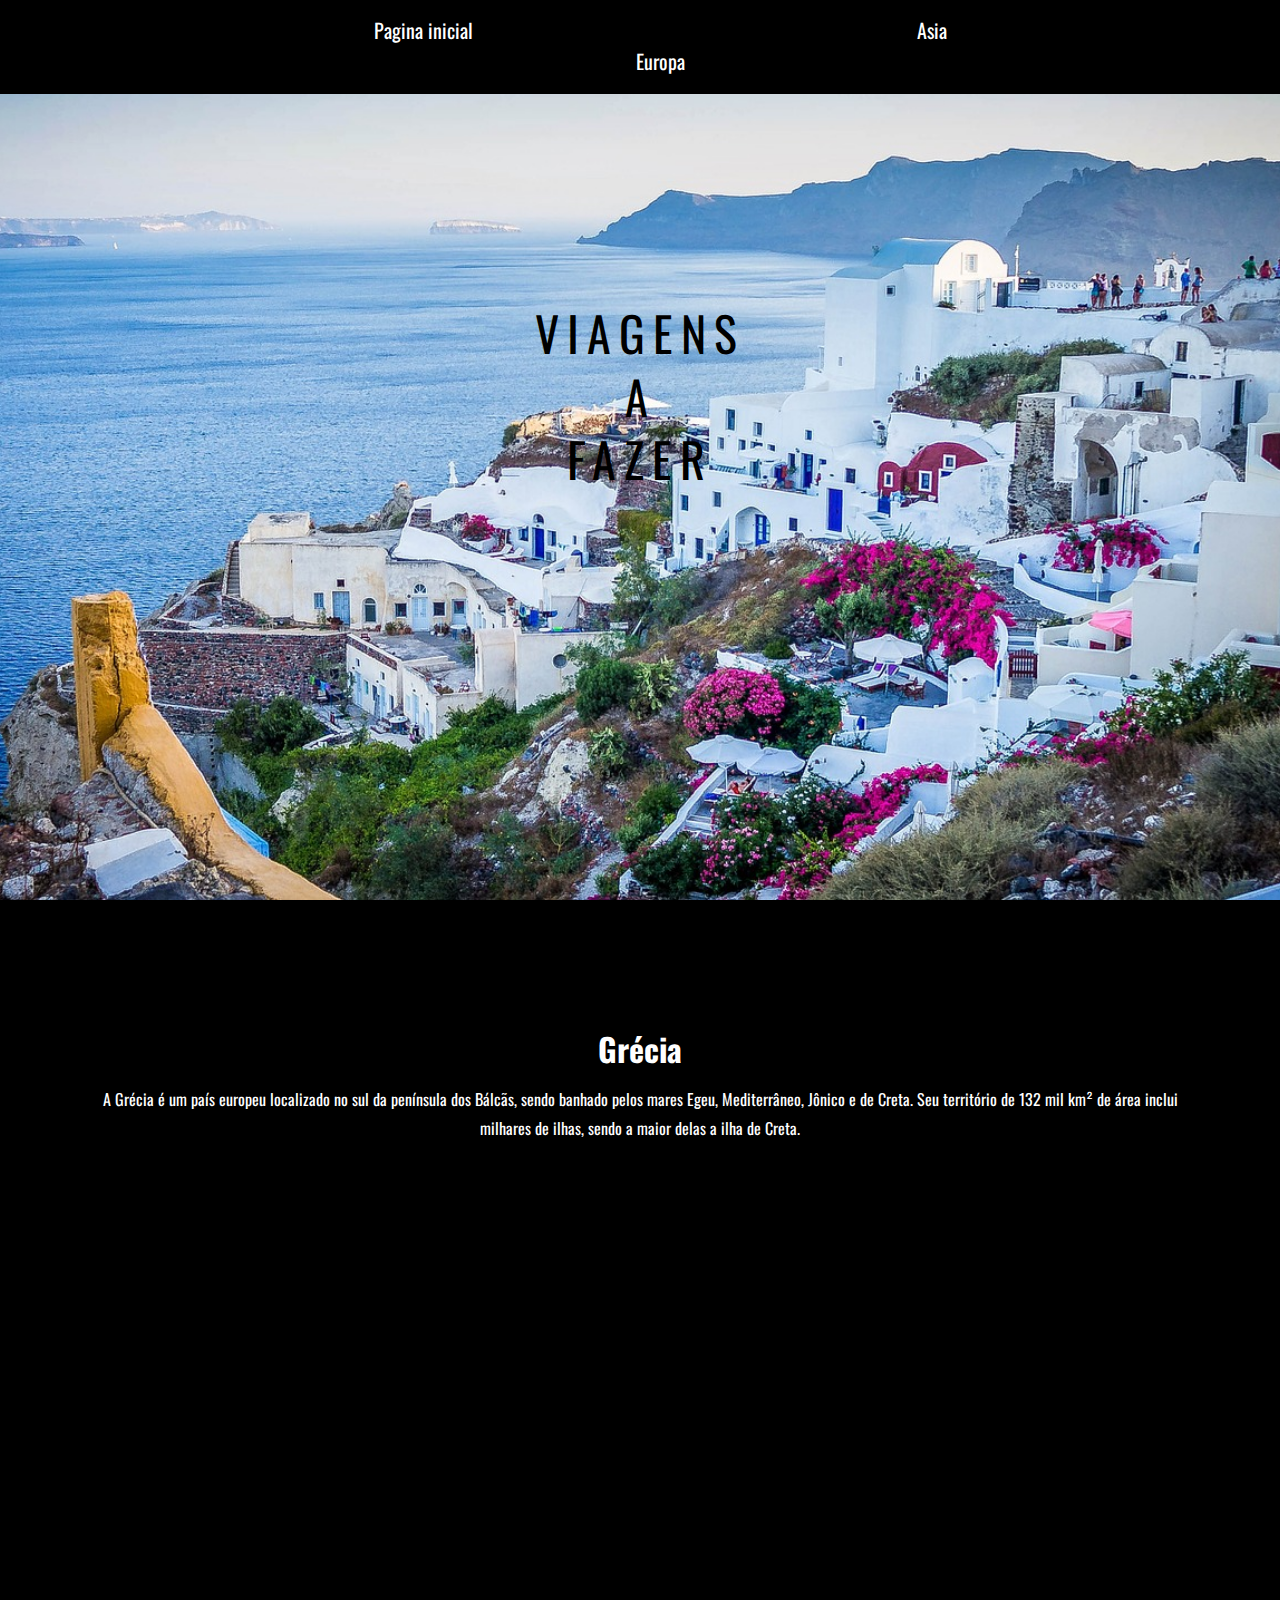
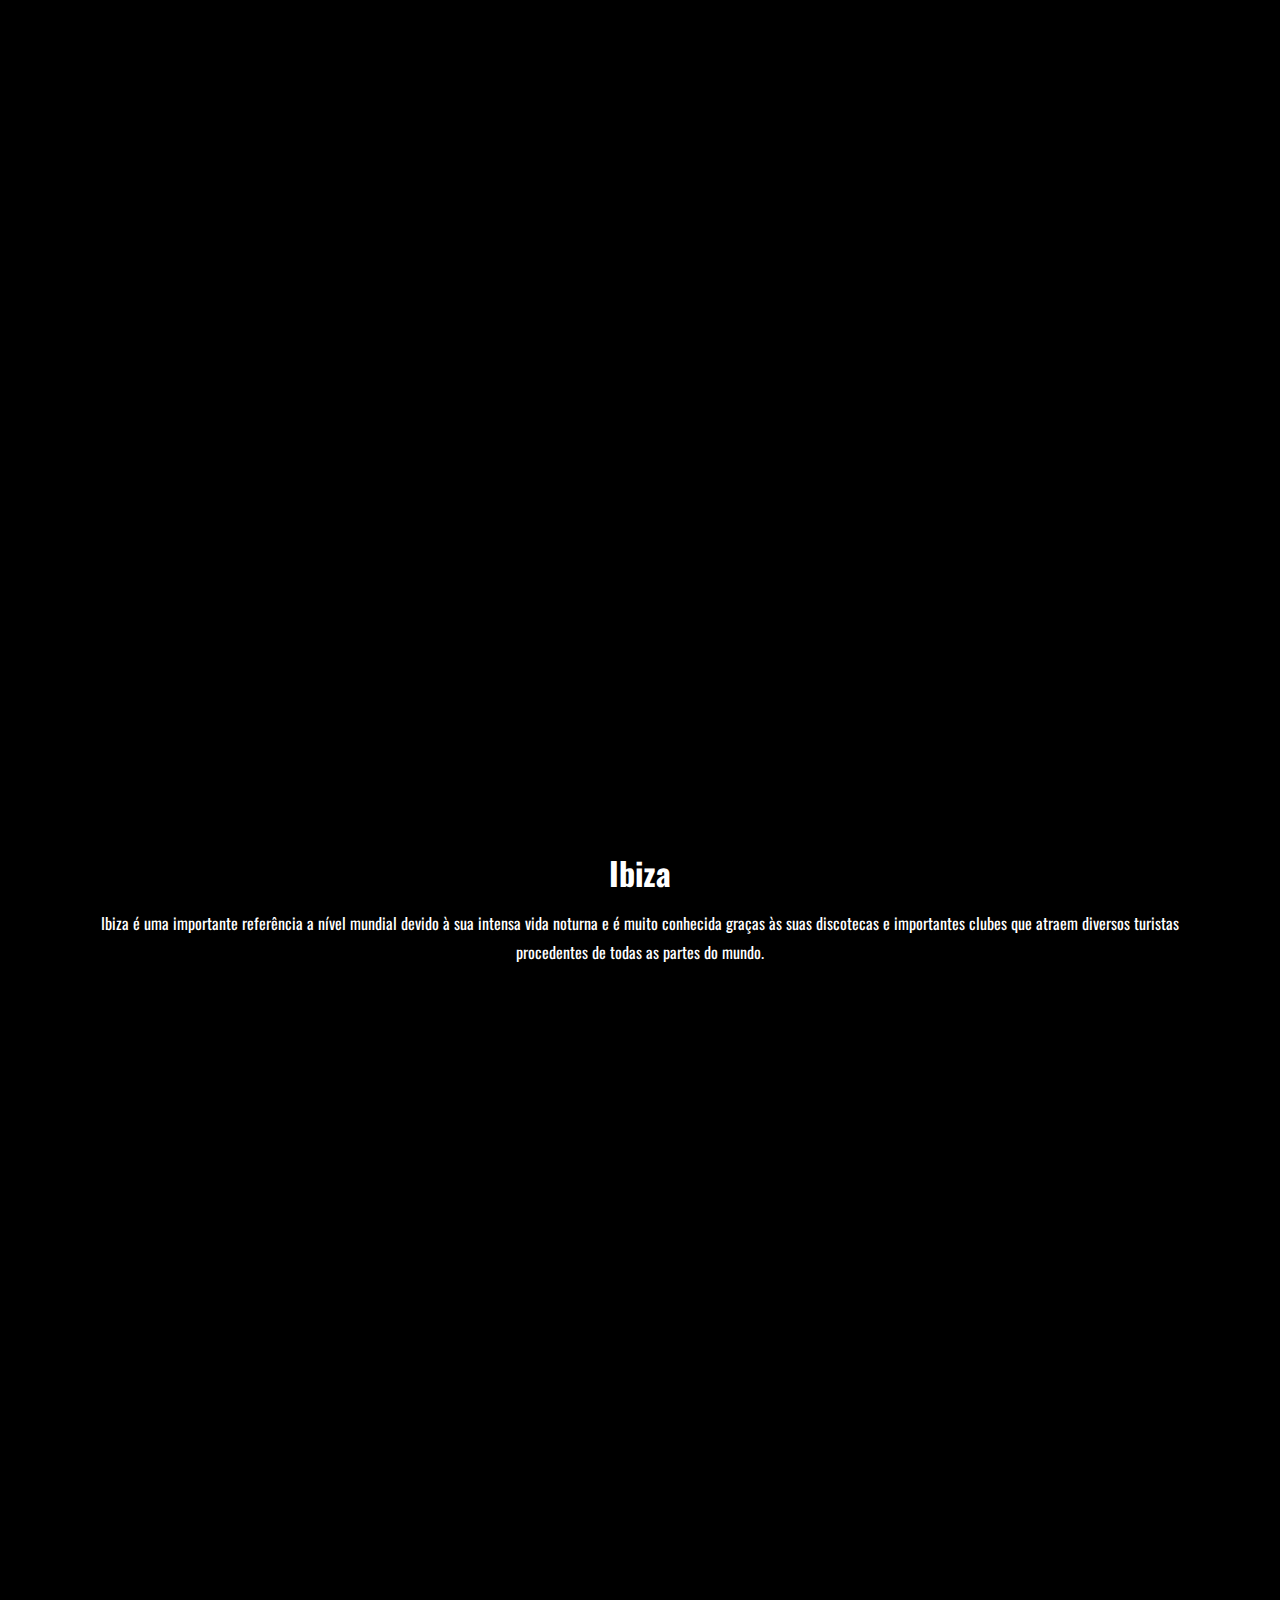
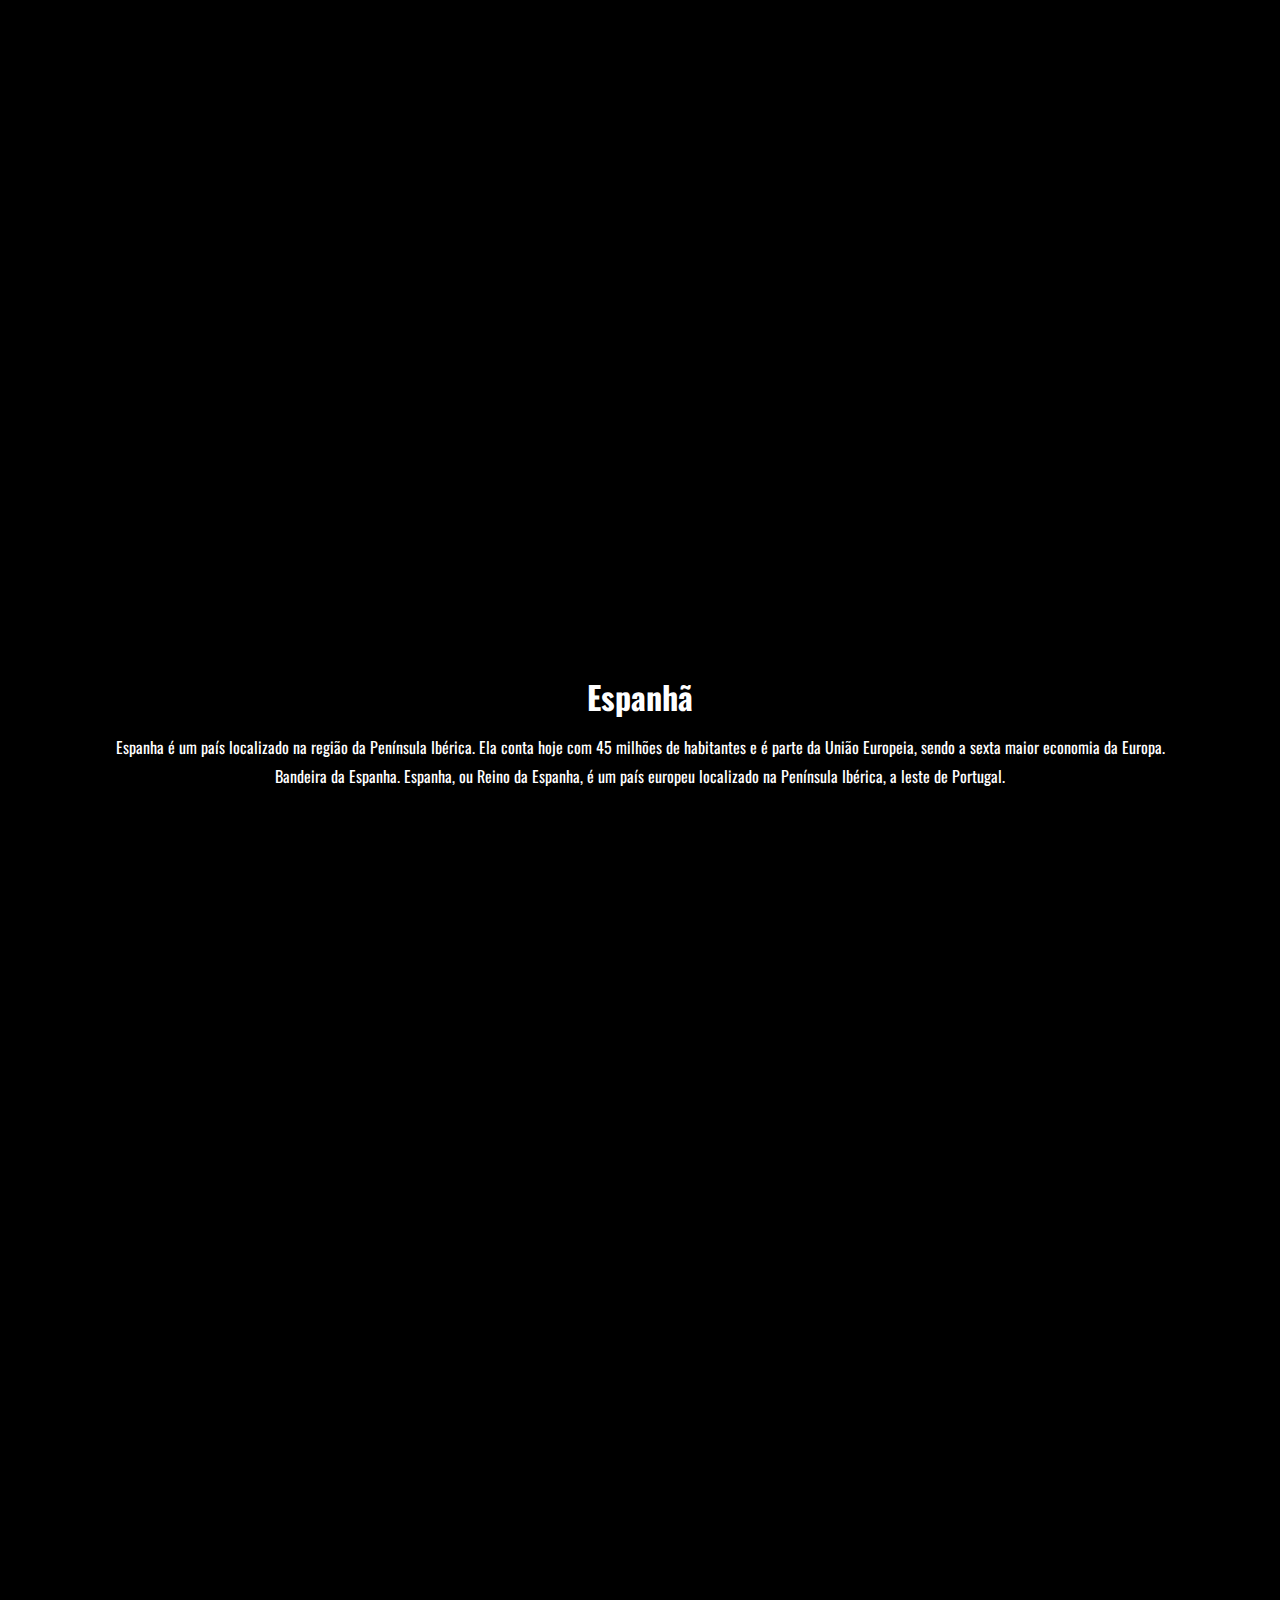
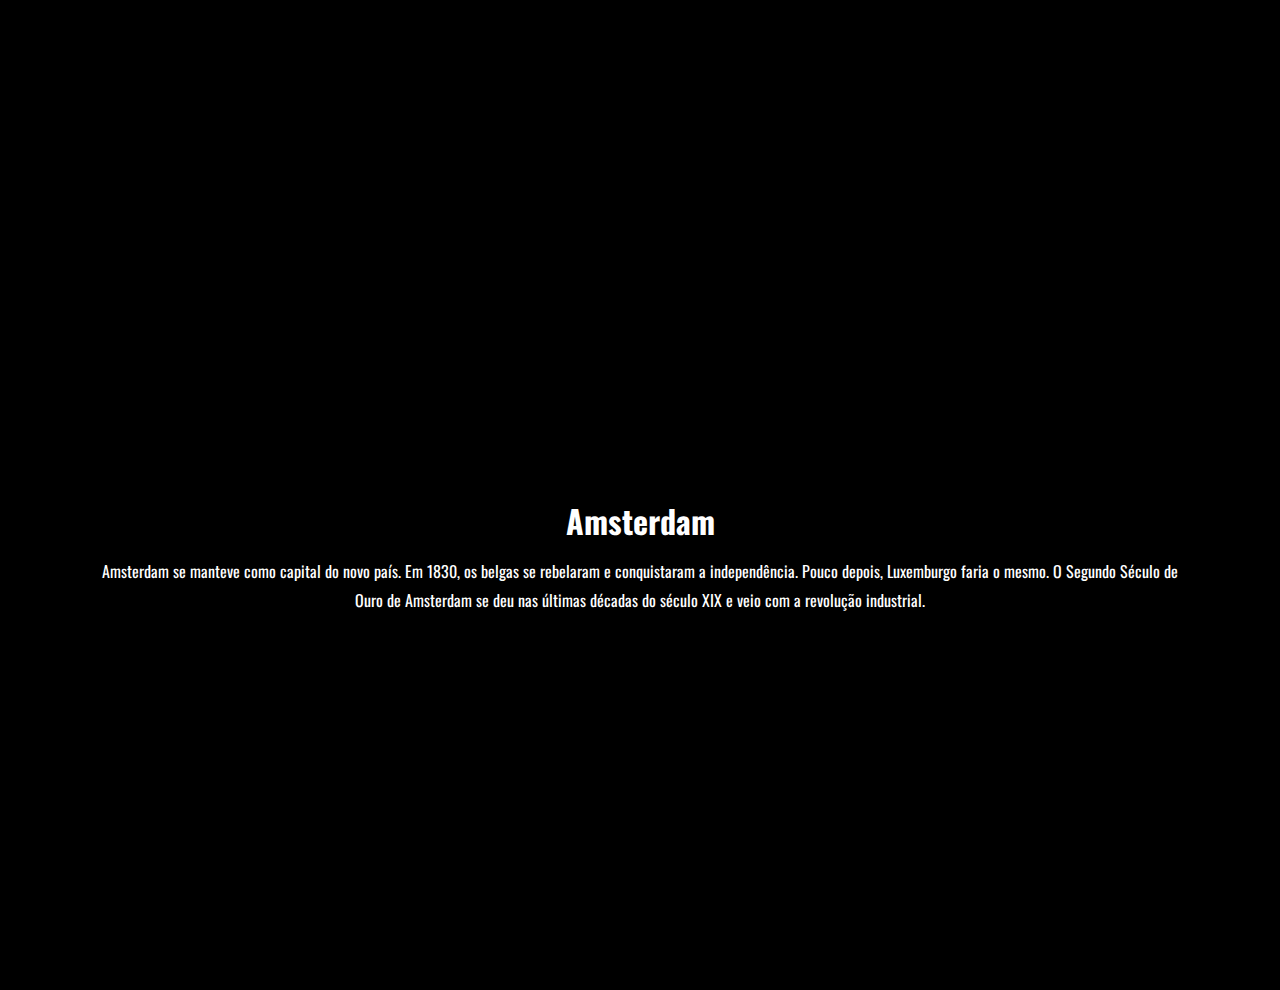
<file: atv-parallax/index.html>
<!DOCTYPE html>
<html lang="pt-br">

<head>
    <meta charset="UTF-8">
    <meta name="viewport" content="width=device-width, initial-scale=1.0">
    <title>Viagens a Europa</title>
    <link rel="stylesheet" href="style.css">
    <link rel="icon" href="img/1.jpg">

</head>


<body class="dark">
    <header>
        <div class="align-self">
            <nav>
            <ul class="navbar-nav">
                <li class="nav-item"><a class="nav-link active" href="index.html">Pagina inicial</a></li> 
                <li class="nav-item"><a class="nav-link active" href="asia.html">Asia</a></li>    
       <li class="nav-item"><a class="nav-link active" href="europa.html">Europa</a></li>
       
        </ul>
    </nav>
        </div>
    </header>
    <div class="image1">
        <div class="title">Viagens</div>
        <div class="title2">a</div>
        <div class="title3">Fazer</div>
    </div>

    <section>
        <h1>Grécia</h1>
        <p>A Grécia é um país europeu localizado no sul da península dos Bálcãs, sendo banhado pelos mares Egeu,
            Mediterrâneo, Jônico e de Creta. Seu território de 132 mil km² de área inclui milhares de ilhas, sendo a
            maior delas a ilha de Creta.</p>
        <p><iframe width="560" height="315" src="https://www.youtube.com/embed/HmEbTiv80K8?si=AvJfEEWKhswfeHUT"
                title="YouTube video player" frameborder="0"
                allow="accelerometer; autoplay; clipboard-write; encrypted-media; gyroscope; picture-in-picture; web-share"
                referrerpolicy="strict-origin-when-cross-origin" allowfullscreen></iframe></p>
    </section>

    <div class="image2"></div>
    <section>
        <h1>Ibiza</h1>
        <p>Ibiza é uma importante referência a nível mundial devido à sua intensa vida noturna e é muito conhecida
            graças às suas discotecas e importantes clubes que atraem diversos turistas procedentes de todas as partes
            do mundo.</p>
        <p><iframe width="560" height="315" src="https://www.youtube.com/embed/6nT4etaSmwI?si=NAOvqJXFVlvrzyJs"
                title="YouTube video player" frameborder="0"
                allow="accelerometer; autoplay; clipboard-write; encrypted-media; gyroscope; picture-in-picture; web-share"
                referrerpolicy="strict-origin-when-cross-origin" allowfullscreen></iframe></p>
    </section>

    <div class="image3"></div>
    <section>
        <h1>Espanhã</h1>
        <p>Espanha é um país localizado na região da Península Ibérica. Ela conta hoje com 45 milhões de habitantes e é
            parte da União Europeia, sendo a sexta maior economia da Europa. Bandeira da Espanha. Espanha, ou Reino da
            Espanha, é um país europeu localizado na Península Ibérica, a leste de Portugal.</p>
        <p><iframe width="560" height="315" src="https://www.youtube.com/embed/1wUeVFsmw94?si=ysK7AtvCTPTq-pKf"
                title="YouTube video player" frameborder="0"
                allow="accelerometer; autoplay; clipboard-write; encrypted-media; gyroscope; picture-in-picture; web-share"
                referrerpolicy="strict-origin-when-cross-origin" allowfullscreen></iframe></p>
    </section>
    <div class="image4"></div>
    <section>
        <h1>Amsterdam</h1>
        <p>Amsterdam se manteve como capital do novo país. Em 1830, os belgas se rebelaram e conquistaram a
            independência. Pouco depois, Luxemburgo faria o mesmo. O Segundo Século de Ouro de Amsterdam se deu nas
            últimas décadas do século XIX e veio com a revolução industrial.</p>
        <div class="content">
            <p><iframe width="560" height="315" src="https://www.youtube.com/embed/Oxv6IRcuNaI?si=BjG3rg0fhqJxgqly"
                    title="YouTube video player" frameborder="0"
                    allow="accelerometer; autoplay; clipboard-write; encrypted-media; gyroscope; picture-in-picture; web-share"
                    referrerpolicy="strict-origin-when-cross-origin" allowfullscreen></iframe></p>
        </div>

    </section>

</body>

</html>
</file>
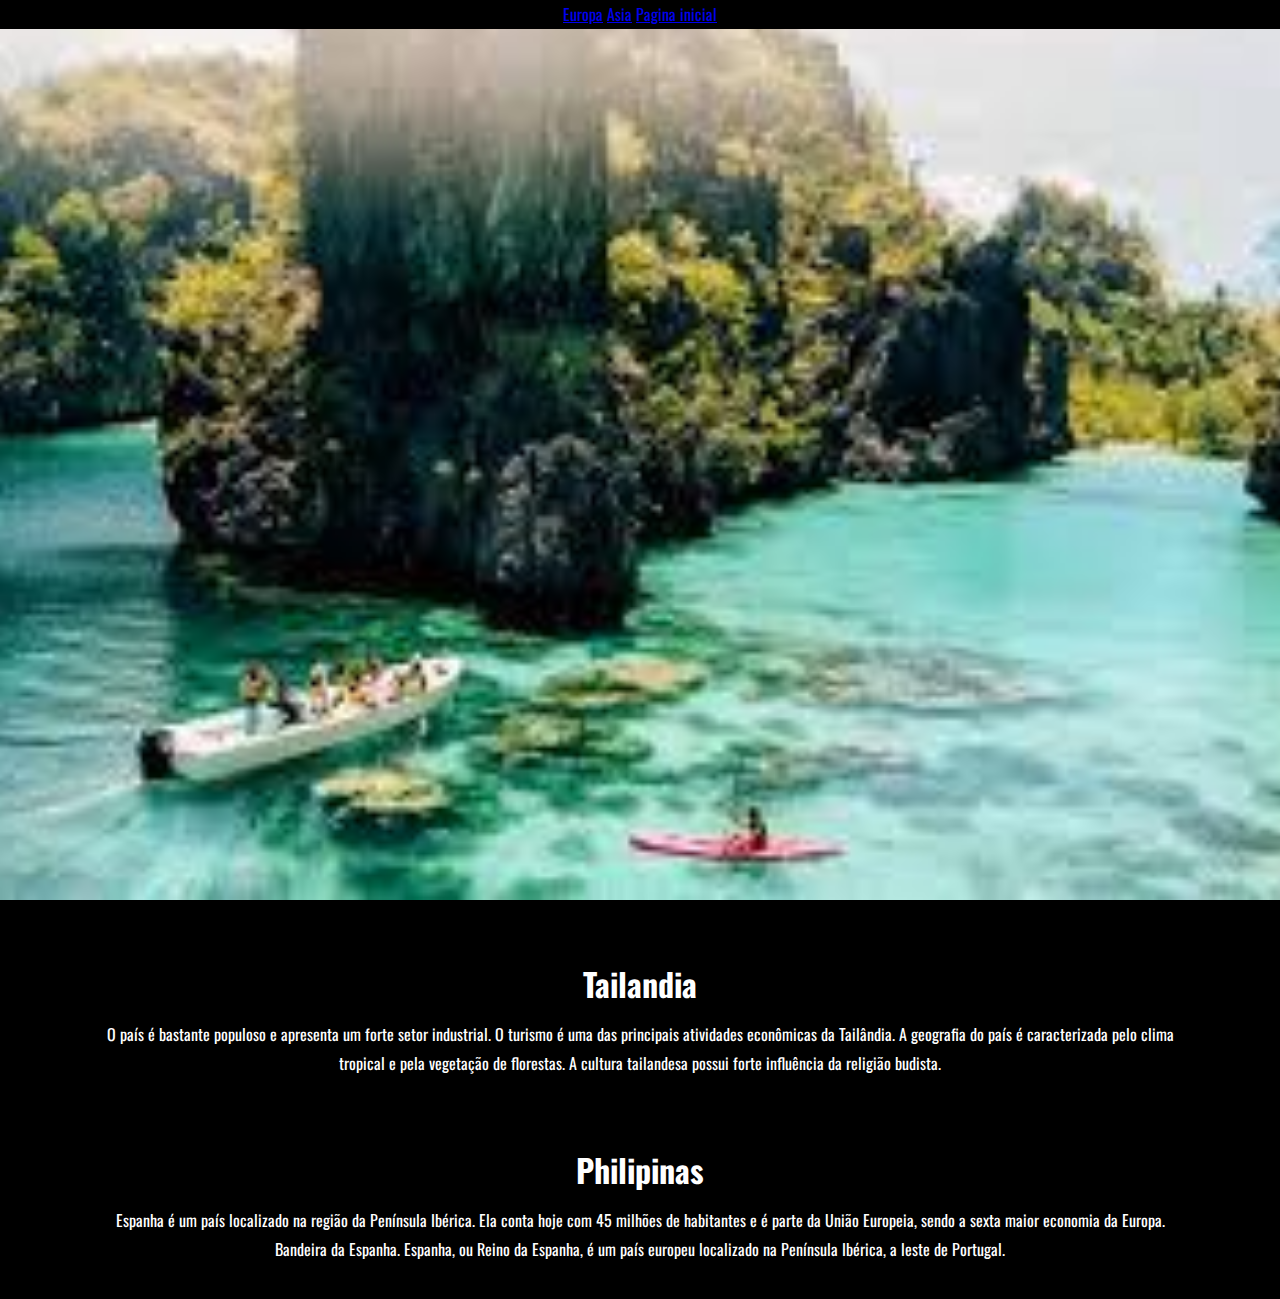
<file: atv-parallax/asia.html>
<!DOCTYPE html>
<html lang="pt-br">
<head>
    <meta charset="UTF-8">
    <meta name="viewport" content="width=device-width, initial-scale=1.0">
    <title>Asia</title>
    <link rel="stylesheet" href="style.css">
    <link rel="icon" href="img/1.jpg">

</head>
<body class="dark">

    <a href="europa.html">Europa</a>
    <a href="asia.html">Asia</a>
    <a href="index.html">Pagina inicial</a>

    <div class="image10"></div>
    <section>
        <h1>Tailandia</h1>
        <p>O país é bastante populoso e apresenta um forte setor industrial. O turismo é uma das principais atividades econômicas da Tailândia. A geografia do país é caracterizada pelo clima tropical e pela vegetação de florestas. A cultura tailandesa possui forte influência da religião budista.</p>
        
    </section>

    <div class="image11"></div>
    <section>
        <h1>Philipinas</h1>
        <p>Espanha é um país localizado na região da Península Ibérica. Ela conta hoje com 45 milhões de habitantes e é parte da União Europeia, sendo a sexta maior economia da Europa. Bandeira da Espanha. Espanha, ou Reino da Espanha, é um país europeu localizado na Península Ibérica, a leste de Portugal.</p>
        
    </section>
</body>
</html>
</file>
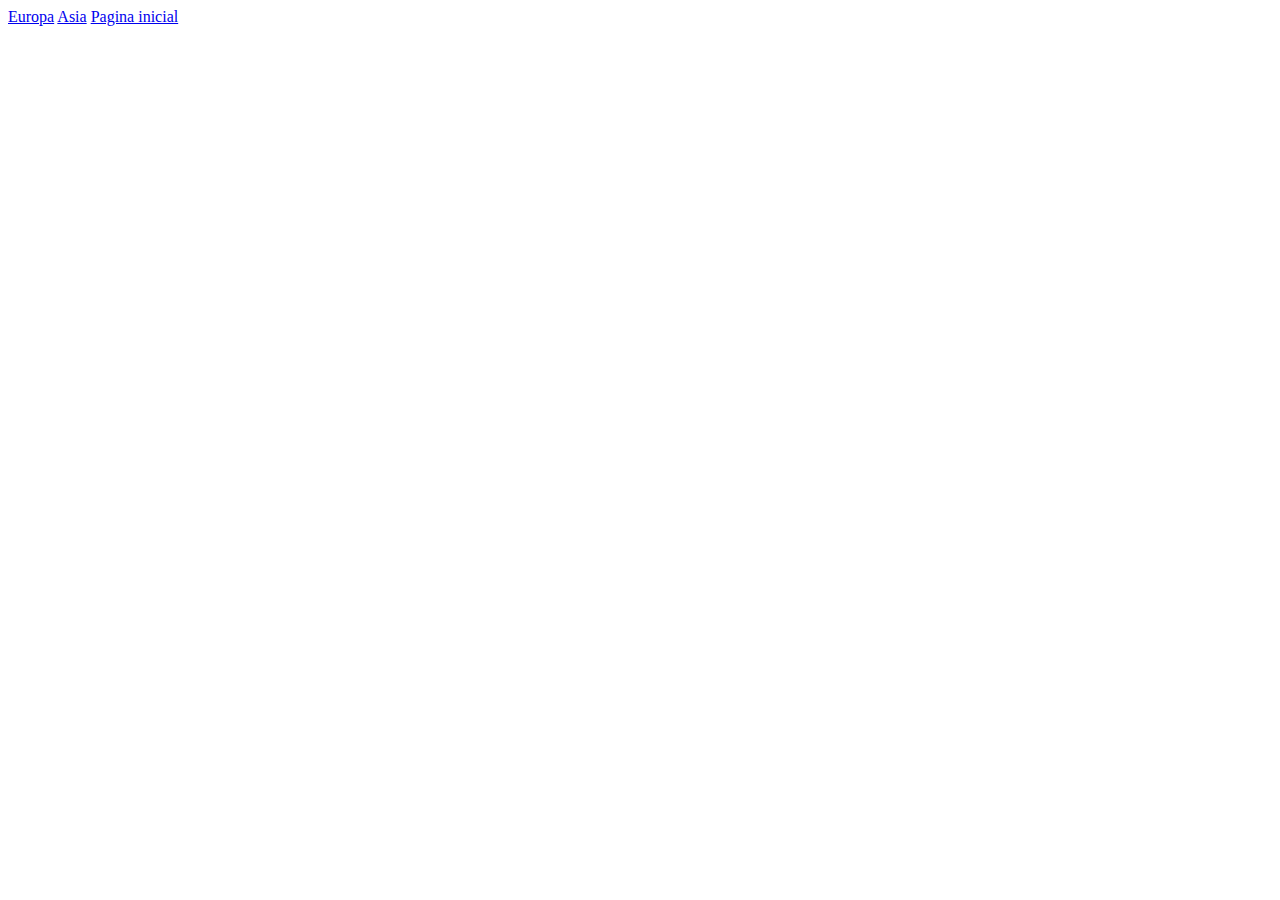
<file: atv-parallax/europa.html>
<!DOCTYPE html>
<html lang="en">
<head>
    <meta charset="UTF-8">
    <meta name="viewport" content="width=device-width, initial-scale=1.0">
    <title>Europa</title>
</head>
<body>
    <a href="europa.html">Europa</a>
    <a href="asia.html">Asia</a>
    <a href="index.html">Pagina inicial</a>
    
</body>
</html>
</file>
<file: atv-parallax/style.css>
@import url('https://fonts.googleapis.com/css2?family=Oswald:wght@200..700&display=swap');/*oswald*/

body, html{
    height: 100%;
    margin: 0;
    font-family: Oswald;
    line-height: 180%;
    color:white;
    text-align: center;
}
.image1{
    background-image: url(img/santorini.jpg);
    min-height: 100%;
}
.image2{
    background-image: url(img/ibiza.jpg);
    min-height: 100%;
}
.image3{
    background-image: url(img/espanha.jpg);
    min-height: 100%;
}
.image4{
    background-image: url(img/amsterdam.jpg);
    min-height: 100%;
}
.image10{
    background-image: url(img/filipinas.jpg);
    min-height: 100%;
}
.image1,.image2,.image3,.image4, .image10{
    position: relative;
    opacity: 1.0;
    background-position: center;
    background-size: cover;
    background-repeat: no-repeat;
    background-attachment: fixed;
}

.title{
    color:black;
    font-size:  300%;
    position: absolute;
    top: 25%;
}
.title2{
    color:black;
    font-size: 290%;
    top: 32%;
}
.title3{
    color:black;
    font-size: 300%;
    top: 39%
}
.title,.title2,.title3{
    text-align: center;
    position: absolute;
    width: 100%;
    text-transform: uppercase;
    letter-spacing: 8px;
}
section{
    padding: 20px 100px;
}
.dark{
    background-color: black;
}





@media(max-width: 768px){

    .title{
        font-size: 300%;
    }
    .title2{
        font-size: 250%;
    }
    .title3{
        font-size: 200%;
    }
}

header{
    background-color: rgb(0, 0, 0);
}


nav{
    display: flex;
    align-items: center;
    justify-content: space-between;
}
nav ul{
    list-style: none;
}
nav ul li{
    display: inline-block;

}
nav ul li a{
    padding: 80px 220px;
    text-decoration: none;
    font-size: 20px;
    color: white;
    border-radius: 30px;
    transition: 0.6s;

}
nav ul li a:hover{
    background-color: aqua;
}
</file>
